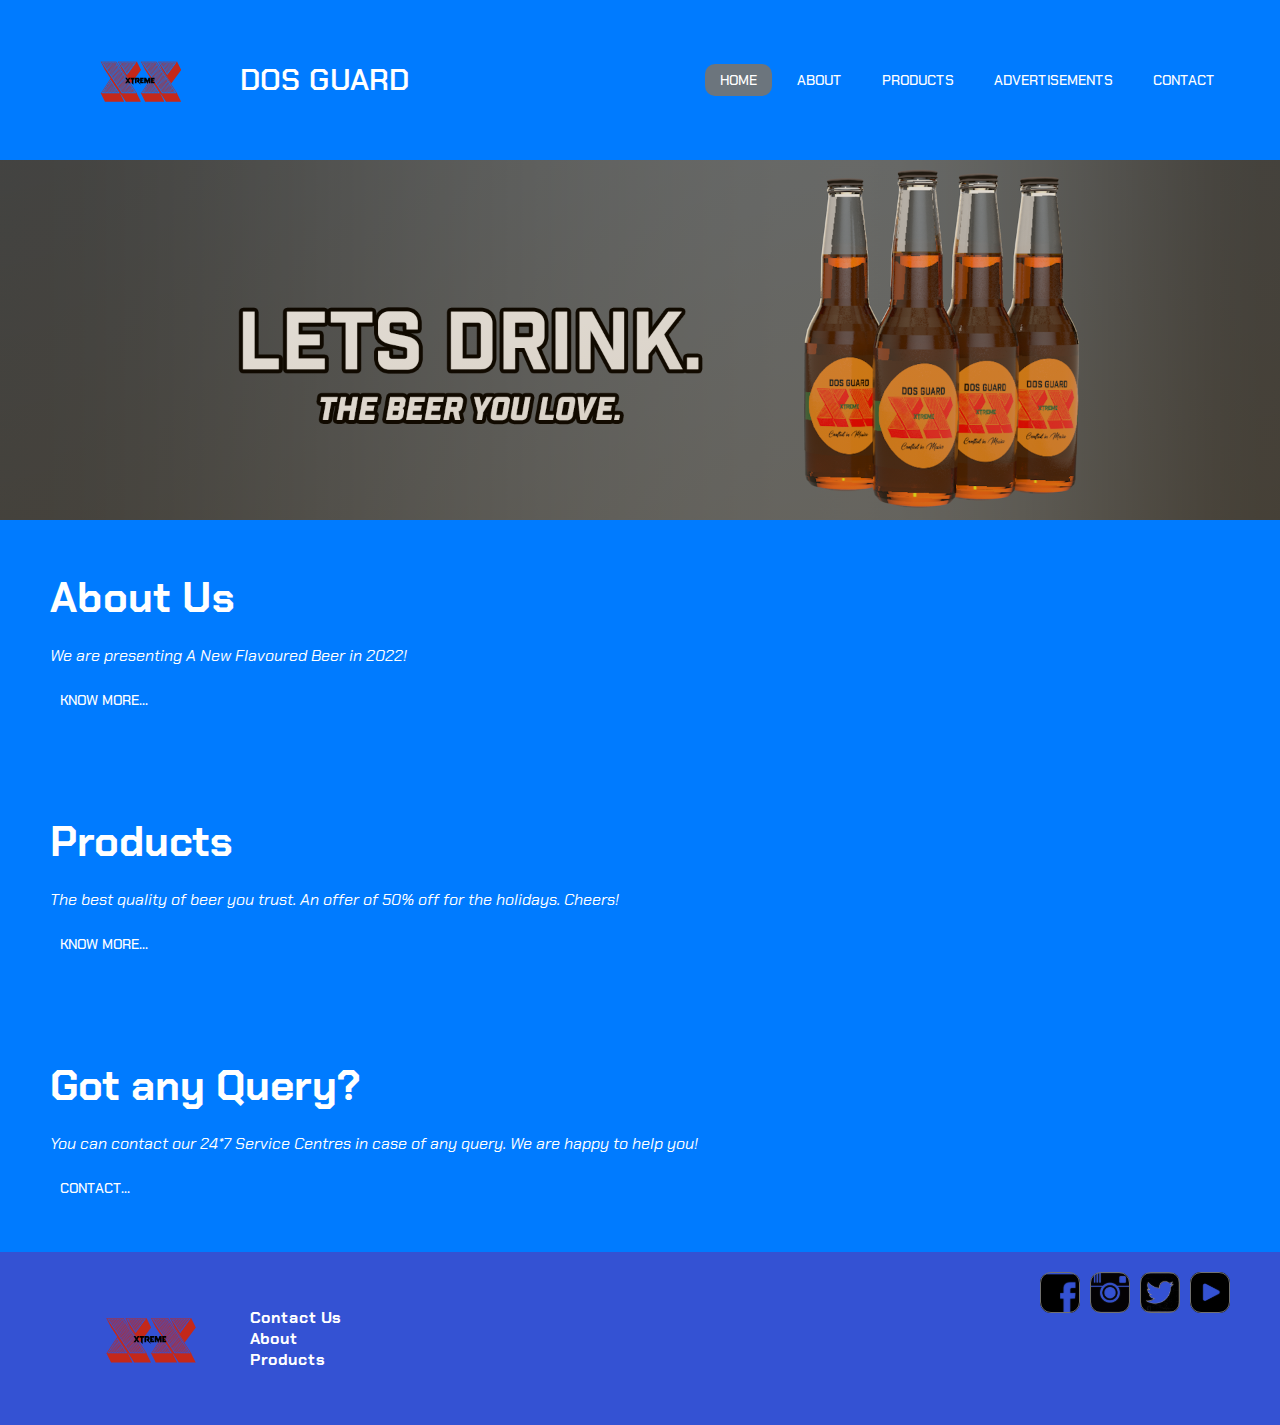
<file: index.html>
<!DOCTYPE html>
<html lang="en">
  <head>
    <meta charset="UTF-8" />
    <meta http-equiv="X-UA-Compatible" content="IE=edge" />
    <meta name="viewport" content="width=device-width, initial-scale=1.0" />
    <title>Home | Dos Guard</title>
    <!-- Font -->
    <link rel="preconnect" href="https://fonts.googleapis.com" />
    <link rel="preconnect" href="https://fonts.gstatic.com" crossorigin />
    <link
      href="https://fonts.googleapis.com/css2?family=Chakra+Petch:ital,wght@0,300;0,400;0,500;0,600;0,700;1,300;1,400;1,500;1,600;1,700&display=swap"
      rel="stylesheet"
    />
    <!-- Stylesheet -->
    <link rel="stylesheet" href="css/style.css" />
  </head>
  <body>
    <!--
      Navigation Bar
      It contains logo and navigation links to navigate through webpages of DOS GUARD website
    -->
    <nav>
      <div class="logo"><img src="assets/the-logo.svg" alt="" />Dos Guard</div>
      <div class="navbar">
        <a href="index.html" class="navlink active">Home</a>
        <a href="about.html" class="navlink">About</a>
        <a href="products.html" class="navlink">Products</a>
        <a href="advertisements.html" class="navlink">Advertisements</a>
        <a href="contact.html" class="navlink">Contact</a>
      </div>
    </nav>
    <!-- 
      Header
      It contains a background image related to the website 
      And animation on Heading an subheading text
     -->
    <header>
      <h1></h1>
      <span></span>
    </header>
    <!-- 
      Main
      It contains other sections of webpage with proper heading and description
     -->
    <main>
      <!-- 
        About Section
        It contains information about the organization and link to proper About Page of Website
       -->
      <section class="about">
        <h2>About Us</h2>
        <p>We are presenting A New Flavoured Beer in 2022!</p>
        <a href="about.html" class="cta">Know More...</a>
      </section>

      <!-- 
        Products Section
        It contains information about the products (One-liner) and link to proper Products page
       -->
      <section class="product">
        <h2>Products</h2>
        <p>The best quality of beer you trust. An offer of 50% off for the holidays. Cheers!</p>
        <a href="products.html" class="cta">Know More...</a>
      </section>

      <!-- 
        Contacts Section
        It contains link to proper contact page and one-liner for telling visitors about contact service
       -->
      <section class="contact-home">
        <h2>Got any Query?</h2>
        <p>
          You can contact our 24*7 Service Centres in case of any query. We are happy to help you!
        </p>
        <a href="contact.html" class="cta">Contact...</a>
      </section>
    </main>
    <footer>
      <div class="footer__logo">
        <img src="assets/the-logo.svg" alt="" />
      </div>
      <div class="footer__links">
        <a href="/contact.html" class="footer__links__link">Contact Us</a>
        <a href="/about.html" class="footer__links__link">About</a>
        <a href="/products.html" class="footer__links__link">Products</a>
      </div>
      <div class="footer__social">
        <a href="https://www.facebook.com/" class="footer__social__link">
          <img src="assets/facebook.svg" alt="" />
        </a>
        <a href="https://www.instagram.com/" class="footer__social__link">
          <img src="assets/insta.svg" alt="" />
        </a>
        <a href="https://www.twitter.com/" class="footer__social__link">
          <img src="assets/twitter.svg" alt="" />
        </a>
        <a href="https://www.youtube.com/" class="footer__social__link">
          <img src="assets/youtube.svg" alt="" />
        </a>
      </div>
    </footer>
  </body>
</html>
</file>
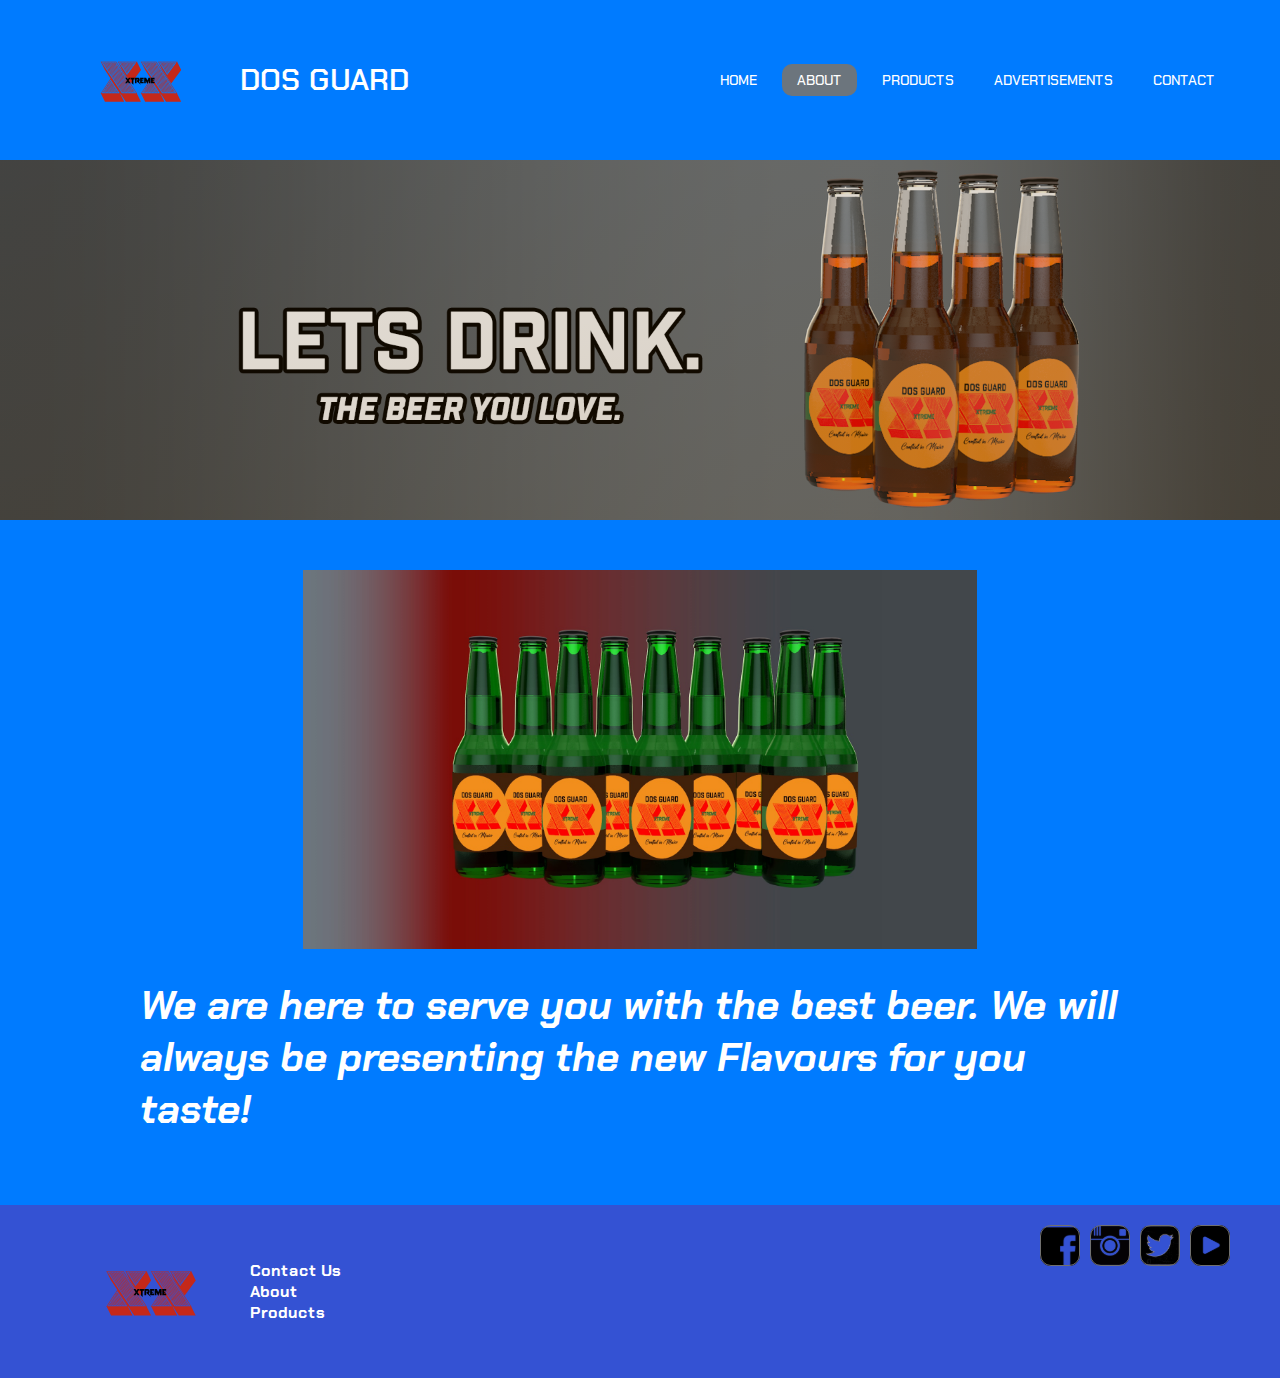
<file: about.html>
<!DOCTYPE html>
<html lang="en">
  <head>
    <meta charset="UTF-8" />
    <meta http-equiv="X-UA-Compatible" content="IE=edge" />
    <meta name="viewport" content="width=device-width, initial-scale=1.0" />
    <title>Home | Dos Guard</title>
    <!-- Font -->
    <link rel="preconnect" href="https://fonts.googleapis.com" />
    <link rel="preconnect" href="https://fonts.gstatic.com" crossorigin />
    <link
      href="https://fonts.googleapis.com/css2?family=Chakra+Petch:ital,wght@0,300;0,400;0,500;0,600;0,700;1,300;1,400;1,500;1,600;1,700&display=swap"
      rel="stylesheet"
    />
    <!-- Stylesheet -->
    <link rel="stylesheet" href="css/style.css" />
  </head>
  <body>
    <!--
      Navigation Bar
      It contains logo and navigation links to navigate through webpages of DOS GUARD website
    -->
    <nav>
      <div class="logo"><img src="assets/the-logo.svg" alt="" />Dos Guard</div>
      <div class="navbar">
        <a href="index.html" class="navlink">Home</a>
        <a href="about.html" class="navlink active">About</a>
        <a href="products.html" class="navlink">Products</a>
        <a href="advertisements.html" class="navlink">Advertisements</a>
        <a href="contact.html" class="navlink">Contact</a>
      </div>
    </nav>
    <!-- 
      Header
      It contains a background image related to the website 
      And animation on Heading an subheading text
     -->
    <header>
      <h1></h1>
      <span></span>
    </header>
    <main>
      <!-- 
        About Brief Section
        It contains description about the organization
        It also contains two images of beer
       -->
      <section class="about-brief">
        <div class="about-brief__image">
          <img src="img/prromise0008.jpg" alt="" />
        </div>
        <div class="about-brief__text">
          <p>
            We are here to serve you with the best beer. We will always be presenting the new
            Flavours for you taste!
          </p>
        </div>
      </section>
    </main>
    <footer>
      <div class="footer__logo">
        <img src="assets/the-logo.svg" alt="" />
      </div>
      <div class="footer__links">
        <a href="/contact.html" class="footer__links__link">Contact Us</a>
        <a href="/about.html" class="footer__links__link">About</a>
        <a href="/products.html" class="footer__links__link">Products</a>
      </div>
      <div class="footer__social">
        <a href="https://www.facebook.com/" class="footer__social__link">
          <img src="assets/facebook.svg" alt="" />
        </a>
        <a href="https://www.instagram.com/" class="footer__social__link">
          <img src="assets/insta.svg" alt="" />
        </a>
        <a href="https://www.twitter.com/" class="footer__social__link">
          <img src="assets/twitter.svg" alt="" />
        </a>
        <a href="https://www.youtube.com/" class="footer__social__link">
          <img src="assets/youtube.svg" alt="" />
        </a>
      </div>
    </footer>
  </body>
</html>
</file>
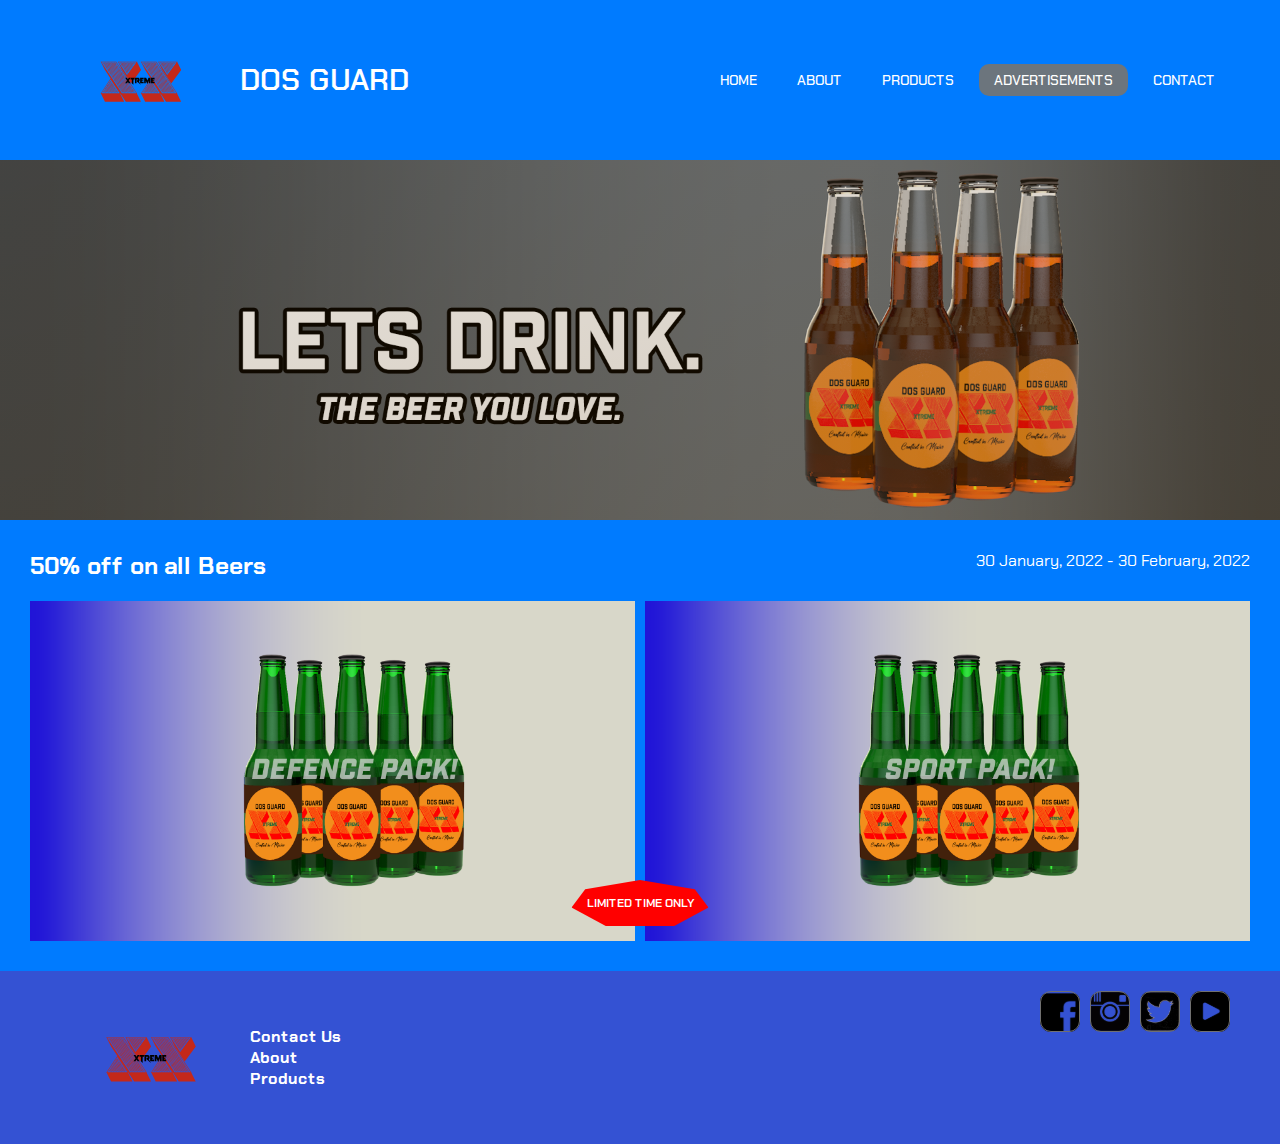
<file: advertisements.html>
<!DOCTYPE html>
<html lang="en">
  <head>
    <meta charset="UTF-8" />
    <meta http-equiv="X-UA-Compatible" content="IE=edge" />
    <meta name="viewport" content="width=device-width, initial-scale=1.0" />
    <title>Home | Dos Guard</title>
    <!-- Font -->
    <link rel="preconnect" href="https://fonts.googleapis.com" />
    <link rel="preconnect" href="https://fonts.gstatic.com" crossorigin />
    <link
      href="https://fonts.googleapis.com/css2?family=Chakra+Petch:ital,wght@0,300;0,400;0,500;0,600;0,700;1,300;1,400;1,500;1,600;1,700&display=swap"
      rel="stylesheet"
    />
    <!-- Stylesheet -->
    <link rel="stylesheet" href="css/style.css" />
  </head>
  <body>
    <!--
      Navigation Bar
      It contains logo and navigation links to navigate through webpages of DOS GUARD website
    -->
    <nav>
      <div class="logo">
        <img src="assets/the-logo.svg" alt="" />Dos Guard
      </div>
      <div class="navbar">
        <a href="index.html" class="navlink">Home</a>
        <a href="about.html" class="navlink">About</a>
        <a href="products.html" class="navlink">Products</a>
        <a href="advertisements.html" class="navlink active">Advertisements</a>
        <a href="contact.html" class="navlink">Contact</a>
      </div>
    </nav>
    <!-- 
      Header
      It contains a background image related to the website 
      And animation on Heading an subheading text
     -->
    <header>
      <h1></h1>
      <span></span>
    </header>
    <main>
      <section class="sale">
        <h2>50% off on all Beers</h2>
        <div class="time">30 January, 2022 - 30 February, 2022</div>
        <div class="img">
          <img src="img/bottle-1.png" alt="Advertisements" />
          <img src="/img/bottle-2.png" alt="" />
        </div>
        <div class="animation">Limited Time Only</div>
      </section>
    </main>
    <footer>
      <div class="footer__logo">
        <img src="assets/the-logo.svg" alt="" />
      </div>
      <div class="footer__links">
        <a href="/contact.html" class="footer__links__link">Contact Us</a>
        <a href="/about.html" class="footer__links__link">About</a>
        <a href="/products.html" class="footer__links__link">Products</a>
      </div>
      <div class="footer__social">
        <a href="https://www.facebook.com/" class="footer__social__link">
          <img src="assets/facebook.svg" alt="" />
        </a>
        <a href="https://www.instagram.com/" class="footer__social__link">
          <img src="assets/insta.svg" alt="" />
        </a>
        <a href="https://www.twitter.com/" class="footer__social__link">
          <img src="assets/twitter.svg" alt="" />
        </a>
        <a href="https://www.youtube.com/" class="footer__social__link">
          <img src="assets/youtube.svg" alt="" />
        </a>
      </div>
    </footer>
  </body>
</html>
</file>
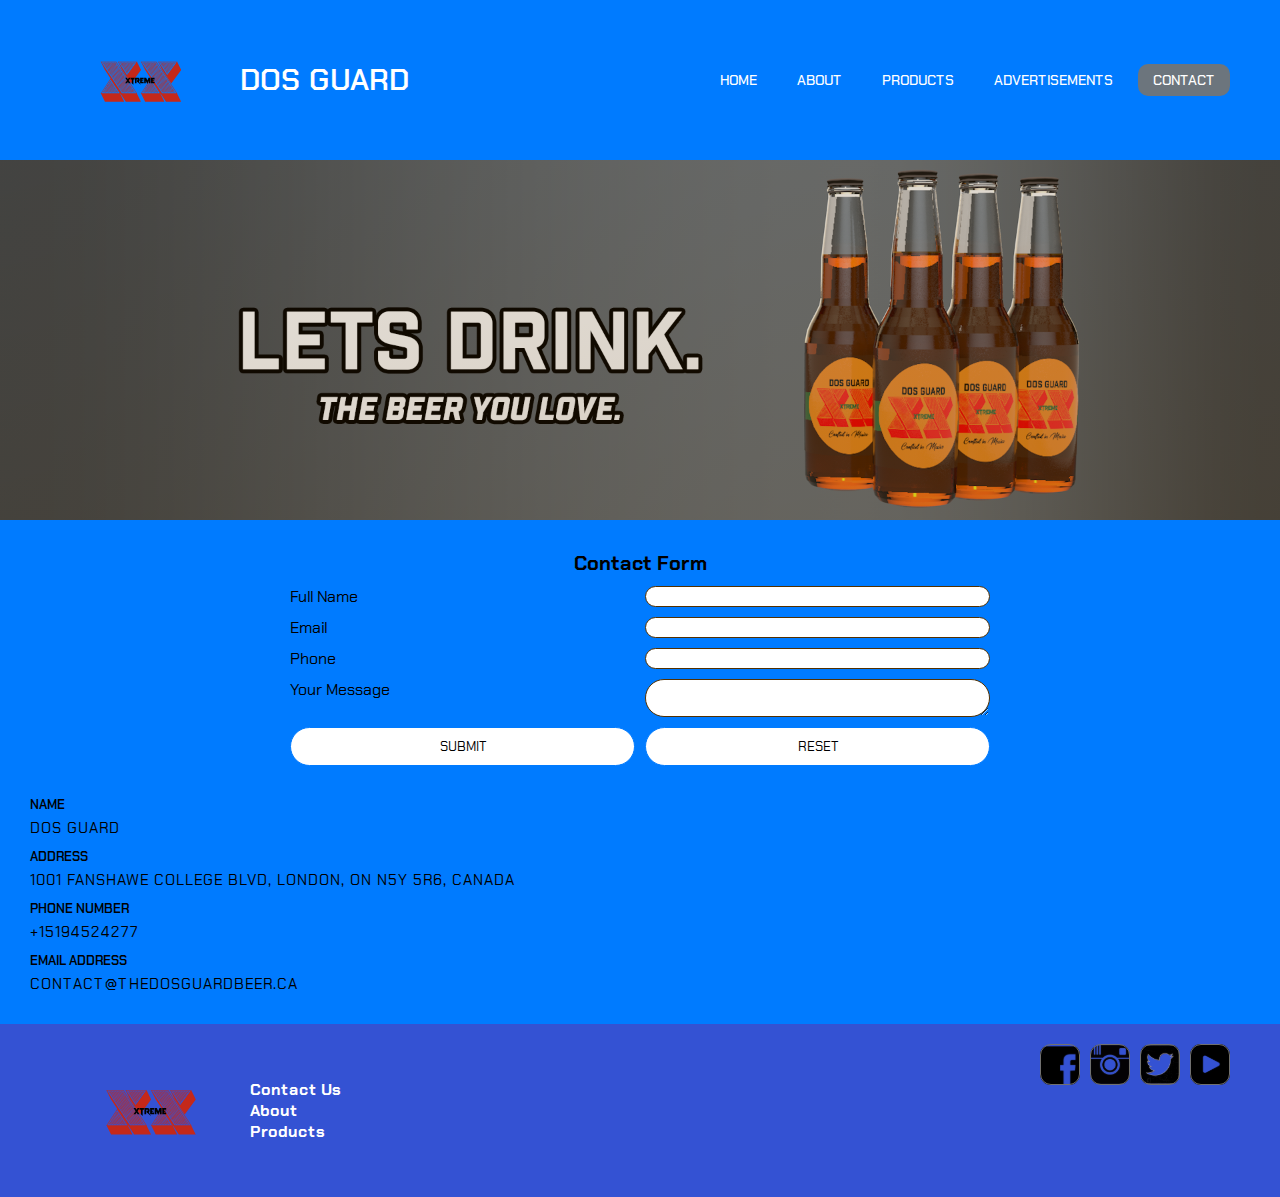
<file: contact.html>
<!DOCTYPE html>
<html lang="en">
  <head>
    <meta charset="UTF-8" />
    <meta http-equiv="X-UA-Compatible" content="IE=edge" />
    <meta name="viewport" content="width=device-width, initial-scale=1.0" />
    <title>Home | Dos Guard</title>
    <!-- Font -->
    <link rel="preconnect" href="https://fonts.googleapis.com" />
    <link rel="preconnect" href="https://fonts.gstatic.com" crossorigin />
    <link
      href="https://fonts.googleapis.com/css2?family=Chakra+Petch:ital,wght@0,300;0,400;0,500;0,600;0,700;1,300;1,400;1,500;1,600;1,700&display=swap"
      rel="stylesheet"
    />
    <!-- Stylesheet -->
    <link rel="stylesheet" href="css/style.css" />
  </head>
  <body>
    <!--
      Navigation Bar
      It contains logo and navigation links to navigate through webpages of DOS GUARD website
    -->
    <nav>
      <div class="logo"><img src="assets/the-logo.svg" alt="" />Dos Guard</div>
      <div class="navbar">
        <a href="index.html" class="navlink">Home</a>
        <a href="about.html" class="navlink">About</a>
        <a href="products.html" class="navlink">Products</a>
        <a href="advertisements.html" class="navlink">Advertisements</a>
        <a href="contact.html" class="navlink active">Contact</a>
      </div>
    </nav>
    <!-- 
      Header
      It contains a background image related to the website 
      And animation on Heading an subheading text
     -->
    <header>
      <h1></h1>
      <span></span>
    </header>
    <main>
      <section class="contact">
        <!-- 
          Contact Details
          These are simple details that can be used by user to email or call us or visit us.
         -->
        <div class="contact-details">
          <div class="contact-detail-group">
            <div class="contact-detail-group-heading">Name</div>
            <div class="contact-detail-group-detail">Dos Guard</div>
          </div>
          <div class="contact-detail-group">
            <div class="contact-detail-group-heading">Address</div>
            <div class="contact-detail-group-detail">
              1001 Fanshawe College Blvd, London, ON N5Y 5R6, Canada
            </div>
          </div>
          <div class="contact-detail-group">
            <div class="contact-detail-group-heading">Phone Number</div>
            <div class="contact-detail-group-detail">+15194524277</div>
          </div>
          <div class="contact-detail-group">
            <div class="contact-detail-group-heading">Email Address</div>
            <div class="contact-detail-group-detail">contact@thedosguardbeer.ca</div>
          </div>
        </div>
        <!-- 
          Contact Map
          It is a embedded google map so that user can locate us
         -->
        <div class="contact-map">
          <iframe
            src="https://www.google.com/maps/embed?pb=!1m18!1m12!1m3!1d46707.144215005974!2d-81.26008641023196!3d42.974133912189544!2m3!1f0!2f0!3f0!3m2!1i1024!2i768!4f13.1!3m3!1m2!1s0x882eed0db33e1e9f%3A0xafcae4298924fa54!2sFanshawe%20College!5e0!3m2!1sen!2sin!4v1644648866405!5m2!1sen!2sin"
            style="border: 0"
            allowfullscreen=""
            loading="lazy"
          ></iframe>
        </div>
        <!-- 
          Contact Form
          User can contact us using this form.
        -->
        <form method="get" class="contact-form" action="#">
          <div class="contact-form__heading">Contact Form</div>
          <div class="contact-form__group">
            <label for="name" class="contact-form__group__label">Full Name</label>
            <input type="text" name="name" id="name" class="contact-form__group__input" required />
          </div>
          <div class="contact-form__group">
            <label for="email" class="contact-form__group__label">Email</label>
            <input
              type="email"
              name="email"
              id="email"
              class="contact-form__group__input"
              required
            />
          </div>
          <div class="contact-form__group">
            <label for="phone" class="contact-form__group__label">Phone</label>
            <input
              type="tel"
              pattern="[0-9]{3}-[0-9]{2}-[0-9]{3}"
              name="phone"
              id="phone"
              class="contact-form__group__input"
              required
            />
          </div>
          <div class="contact-form__group">
            <label for="message" class="contact-form__group__label">Your Message</label>
            <textarea
              name="message"
              id="message"
              class="contact-form__group__input"
              required
            ></textarea>
          </div>
          <div class="contact-form__group">
            <input type="submit" name="phone" id="phone" class="contact-form__group__input" />
            <input type="reset" name="phone" id="phone" class="contact-form__group__input" />
          </div>
        </form>
      </section>
    </main>
    <footer>
      <div class="footer__logo">
        <img src="assets/the-logo.svg" alt="" />
      </div>
      <div class="footer__links">
        <a href="/contact.html" class="footer__links__link">Contact Us</a>
        <a href="/about.html" class="footer__links__link">About</a>
        <a href="/products.html" class="footer__links__link">Products</a>
      </div>
      <div class="footer__social">
        <a href="https://www.facebook.com/" class="footer__social__link">
          <img src="assets/facebook.svg" alt="" />
        </a>
        <a href="https://www.instagram.com/" class="footer__social__link">
          <img src="assets/insta.svg" alt="" />
        </a>
        <a href="https://www.twitter.com/" class="footer__social__link">
          <img src="assets/twitter.svg" alt="" />
        </a>
        <a href="https://www.youtube.com/" class="footer__social__link">
          <img src="assets/youtube.svg" alt="" />
        </a>
      </div>
    </footer>
  </body>
</html>
</file>
<file: css/style.css>
/* Reset CSS */
*,
*::before,
*::after {
  padding: 0;
  margin: 0;
  box-sizing: inherit;
  font-family: inherit;
  color: inherit;
}
html {
  scroll-behavior: smooth;
}
body {
  overflow-x: hidden;
  font-family: "Chakra Petch", sans-serif;
}
a {
  text-decoration: none;
  color: currentColor;
}
img {
  display: block;
  max-width: 100%;
}
/* Navbar */
nav {
  display: flex;
  align-items: center;
  justify-content: space-between;
  padding: 20px 50px;
  flex-wrap: wrap;
  color: white;
  background-color: #007bff;
}
nav .logo {
  display: flex;
  align-items: center;
  grid-gap: 10px;
  font-size: 30px;
  text-transform: uppercase;
  font-weight: 600;
}
nav .logo img {
  width: 180px;
}
nav .navbar {
  display: flex;
  flex-wrap: wrap;
  grid-gap: 10px;
}
nav .navbar .navlink {
  font-size: 14px;
  padding: 7px 15px;
  border-radius: 10px;
  outline: none;
  border: none;
  transition: color 0.2s, background-color 0.3s;
  text-transform: uppercase;
  font-weight: 500;
  color: white;
}
nav .navbar .navlink.active {
  background-color: #6c757d;
  color: white;
}
nav .navbar .navlink:hover {
  background-color: #6c757d;
  color: white;
}

@media screen and (max-width: 1000px) {
  nav {
    flex-direction: column;
    grid-gap: 20px;
    padding: 30px;
  }
  nav .navbar {
    justify-content: center;
    align-items: center;
  }
}

/* Footer */
footer {
  display: flex;
  padding: 20px 50px;
  background-color: #543100;
  color: white;
  background-color: #3452d3;
}
.footer__logo {
  width: 200px;
}
.footer__links {
  margin-right: auto;
  display: flex;
  flex-direction: column;
  align-items: left;
  justify-content: center;
  font-weight: bold;
}
.footer__social {
  display: flex;
  grid-gap: 10px;
}
/* Homepage */
/* ------------------------
------------ Home Page 
------------------------ */

/* Header */
header {
  background-image: linear-gradient(to right bottom, #54310022, #54310044),
    url("../img/fmain.png");
  min-height: 40vh;
  background-position: center;
  background-size: cover;
  display: flex;
  flex-direction: column;
  align-items: center;
  justify-content: center;
  text-align: center;
}
h1 {
  font-size: 62px;
  color: white;
  text-transform: uppercase;
  letter-spacing: 2px;
  animation-name: moveInFromLeftFade;
  animation-duration: 1s;
  animation-timing-function: ease-out;
}
header span {
  color: white;
  font-size: 20px;
  text-transform: uppercase;
  letter-spacing: 4px;
  animation-name: moveInFromRightFade;
  animation-duration: 1s;
  animation-timing-function: ease-out;
}
/* About Section */
section.about {
  display: flex;
  flex-direction: column;
  grid-gap: 20px;
  padding: 50px;
  background-color: #007bff;
  color: white;
}
section.about h2 {
  font-size: 42px;
  color: #543100;
  color: white;
}
section p {
  font-style: italic;
}
section.about .cta {
  font-size: 14px;
  text-transform: uppercase;
  font-weight: 500;
  color: #543100;
  padding: 5px 10px;
  color: white;
}
section.about .cta:hover {
  text-decoration: underline;
  background-color: #ffbf0033;
}
/* Product Section */
section.product {
  display: flex;
  flex-direction: column;
  grid-gap: 20px;
  padding: 50px;
  /* background-color: #ffbf0022; */
  background-color: #007bff;
  color: white;
}
section.product h2 {
  font-size: 42px;
  color: #543100;
  color: white;
}
section.product .cta {
  font-size: 14px;
  text-transform: uppercase;
  font-weight: 500;
  color: #543100;
  padding: 5px 10px;
  color: white;
}
section.product .cta:hover {
  text-decoration: underline;
  background-color: #ffbf0033;
}
/* Contact Section */
section.contact-home {
  display: flex;
  flex-direction: column;
  grid-gap: 20px;
  padding: 50px;
  background-color: #007bff;
  color: white;
}
section.contact-home h2 {
  font-size: 42px;
  /* color: #543100; */
  color: white;
}
section.contact-home .cta {
  font-size: 14px;
  text-transform: uppercase;
  font-weight: 500;
  /* color: #543100; */
  padding: 5px 10px;
  color: white;
}
section.contact-home .cta:hover {
  text-decoration: underline;
  background-color: #ffbf0033;
}

/* About Page */

h1 {
  font-size: 62px;
  color: white;
  text-transform: uppercase;
  letter-spacing: 2px;
  animation-name: moveInFromLeftFade;
  animation-duration: 1s;
  animation-timing-function: ease-out;
}
header span {
  color: white;
  font-size: 20px;
  text-transform: uppercase;
  letter-spacing: 4px;
  animation-name: moveInFromRightFade;
  animation-duration: 1s;
  animation-timing-function: ease-out;
}

/* about brief */
main {
  background-color: #007bff;
}
section.about-brief {
  display: grid;
  grid-template-rows: 379px 1fr;
  grid-gap: 10px;
  padding: 50px 30px;
  /* background-color: #ffbf0022; */
}
section.about-brief .about-brief__text {
  font-weight: bold;
  font-size: 40px;
  color: white;
  display: flex;
  align-items: center;
  /* background-color: #ffffff; */
  padding: 20px;
  max-width: 1000px;
  margin: 0 auto;
}
section.about-brief .about-brief__image {
  max-width: 60%;
  margin: 0 auto;
  overflow: hidden;
}
section.about-brief .about-brief__image img {
  height: 100%;
  object-fit: cover;
  width: 100%;
}
@media screen and (min-width: 1000px) {
  /* section.about-brief {
    grid-template-rows: 50% 1fr;
  } */
}

/* Products Page */

h1 {
  font-size: 62px;
  color: white;
  text-transform: uppercase;
  letter-spacing: 2px;
  animation-name: moveInFromLeftFade;
  animation-duration: 1s;
  animation-timing-function: ease-out;
}
header span {
  color: white;
  font-size: 20px;
  text-transform: uppercase;
  letter-spacing: 4px;
  animation-name: moveInFromRightFade;
  animation-duration: 1s;
  animation-timing-function: ease-out;
}
/* Products */
section.products {
  display: grid;
  grid-gap: 20px;
  grid-template-columns: repeat(auto-fit, minmax(250px, 1fr));
  padding: 30px;
  color: #543100;
}
section.products .product {
  color: white;
  border-radius: 10px;
  /* background-color: #ffbf0033; */
  padding: 10px;
  display: flex;
  flex-direction: column;
  text-align: center;
}
section.products .product .product-image {
  border-radius: 10px;
  overflow: hidden;
  margin-bottom: 10px;
  height: 195px;
}
section.products .product .product-image img {
  height: 100%;
  width: 100%;
  object-fit: cover;
}

section.products .product .product-name {
  font-weight: 700;
  /* text-transform: uppercase; */
  font-size: 22px;
}
section.products .product .product-price {
  display: none;
}
section.products .product .product-buy {
  font-size: 14px;
  text-transform: uppercase;
  font-weight: 600;
  cursor: pointer;
  padding: 10px;
  border-radius: 10px;
  transition: all 0.3s;
  display: none;
}
section.products .product .product-buy:hover {
  background-color: #007bff;
  color: white;
}
.product-details-popup {
  border-radius: 20px;

  color: white;
  position: fixed;
  top: 0;
  left: 0;
  width: 100vw;
  height: 100vh;
  display: flex;
  justify-content: center;
  align-items: center;
  flex-direction: column;
  background-color: #007bff44;
}
.product-details-popup-container {
  background-color: #fff;
  color: #007bff;
  border-radius: 20px;
  box-shadow: 1px 2px 6px #00000044;
  padding: 20px;
  max-width: 1000px;
  width: 80%;

  display: flex;
  flex-direction: column;
  grid-gap: 10px;
}
.product-image {
  display: flex;
  align-items: center;
  justify-content: center;
  height: 300px;
  margin-bottom: 10px;
}
.product-image img {
  object-fit: contain;
  object-position: center;
  height: 100%;
  border-radius: 20px;
}
.product-name,
.product-description,
.buy {
  padding: 0 20px;
}
.product-name {
  font-size: 32px;
  font-weight: bold;
}
.buy {
  cursor: pointer;
  /* border: 1px solid white; */
  border: 1px solid #007bff;
  padding: 10px 20px;
  border-radius: 10px;
}
.close {
  color: #007bff;
  font-weight: bold;
  text-align: right;
  cursor: pointer;
}

/* Advertisement Page */

h1 {
  font-size: 62px;
  color: white;
  text-transform: uppercase;
  letter-spacing: 2px;
  animation-name: moveInFromLeftFade;
  animation-duration: 1s;
  animation-timing-function: ease-out;
}
header span {
  color: white;
  font-size: 20px;
  text-transform: uppercase;
  letter-spacing: 4px;
  animation-name: moveInFromRightFade;
  animation-duration: 1s;
  animation-timing-function: ease-out;
}

section.sale {
  color: white;
  /* background-color: antiquewhite; */
  background-color: #007bff;
  padding: 30px;
  display: grid;
  grid-template-columns: 1fr 1fr;
  grid-template-rows: auto 1fr;
  grid-gap: 20px;
  position: relative;
}
section.sale h2 {
  /* color: #543100; */
  /* color: white; */
}
section.sale .time {
  justify-self: right;
}
section.sale .img {
  grid-column: 1/3;
  display: grid;
  grid-template-columns: 1fr 1fr;
  grid-gap: 10px;
  min-height: 300px;
}
section.sale .img img {
  width: 100%;
  height: 100%;
  object-fit: cover;
}

section.sale .animation {
  font-size: 12px;
  text-transform: uppercase;
  font-weight: 600;
  position: absolute;
  bottom: 10%;
  left: 50%;
  transform: translateX(-50%);
  background-color: red;
  color: white;
  padding: 15px;
  clip-path: polygon(
    50% 0%,
    90% 20%,
    100% 60%,
    75% 100%,
    25% 100%,
    0% 60%,
    10% 20%
  );
  animation: vibrateFade 2s ease 0s 1 normal forwards;
}

/* Contact Page */

h1 {
  font-size: 62px;
  color: white;
  text-transform: uppercase;
  letter-spacing: 2px;
  animation-name: moveInFromLeftFade;
  animation-duration: 1s;
  animation-timing-function: ease-out;
}
header span {
  color: white;
  font-size: 20px;
  text-transform: uppercase;
  letter-spacing: 4px;
  animation-name: moveInFromRightFade;
  animation-duration: 1s;
  animation-timing-function: ease-out;
}

section.contact {
  display: grid;
  grid-template-columns: 1fr 1fr;
  grid-gap: 30px;
  padding: 30px;
  /* background-color: antiquewhite; */
  background-color: #007bff;
}
section.contact .contact-details {
  display: flex;
  flex-direction: column;
  grid-gap: 10px;
}
section.contact .contact-details .contact-detail-group {
  display: flex;
  flex-direction: column;
  grid-gap: 5px;
}
section.contact
  .contact-details
  .contact-detail-group
  .contact-detail-group-heading {
  font-size: 13px;
  font-weight: 600;
  text-transform: uppercase;
}
section.contact
  .contact-details
  .contact-detail-group
  .contact-detail-group-detail {
  font-size: 15px;
  letter-spacing: 1px;
  text-transform: uppercase;
}

section.contact .contact-map iframe {
  width: 100%;
  height: 100%;
}

section.contact .contact-form {
  justify-self: center;
  width: 80%;
  max-width: 700px;
  grid-area: 1 / 1 / 3 / 3;
  display: flex;
  flex-direction: column;
  grid-gap: 10px;
}
section.contact .contact-form .contact-form__heading {
  font-size: 20px;
  font-weight: 700;
  text-align: center;
}
section.contact .contact-form .contact-form__group {
  display: grid;
  grid-template-columns: 1fr 1fr;
  grid-gap: 10px;
}
section.contact .contact-form .contact-form__group .contact-form__label {
}
section.contact .contact-form .contact-form__group .contact-form__group__input {
  outline: none;
  border-radius: 20px;
  border: 1px solid #543100;
  padding: 1px 10px;
  color: #543100;
}
section.contact
  .contact-form
  .contact-form__group
  .contact-form__group__input[type="submit"],
section.contact
  .contact-form
  .contact-form__group
  .contact-form__group__input[type="reset"] {
  padding: 10px 20px;
  border-radius: 20px;
  outline: none;
  border: none;
  /* background-color: #543100; */
  background-color: white;
  /* color: antiquewhite; */
  color: black;
  /* border: 1px solid #543100; */
  border: 1px solid #007bff;

  text-transform: uppercase;
  transition: all 0.4s;
}

section.contact
  .contact-form
  .contact-form__group
  .contact-form__group__input[type="submit"]:hover,
section.contact
  .contact-form
  .contact-form__group
  .contact-form__group__input[type="reset"]:hover {
  background-color: antiquewhite;
  border: 1px solid #543100;
  color: #543100;
}

@media screen and (max-width: 800px) {
  section.contact {
    grid-template-columns: 1fr;
    grid-auto-rows: auto;
  }
}

/* Animations */
@keyframes moveInFromLeftFade {
  0% {
    opacity: 0;
    transform: translateX(-100px);
  }
  70% {
    transform: translateX(10px);
  }
  100% {
    opacity: 1;
    transform: translate(0);
  }
}
@keyframes moveInFromRightFade {
  0% {
    opacity: 0;
    transform: translateX(100px);
  }
  70% {
    transform: translateX(-10px);
  }
  100% {
    opacity: 1;
    transform: translate(0);
  }
}
@keyframes vibrateFade {
  0%,
  100% {
    transform: translateX(-50%) translateY(0);
  }

  10%,
  30%,
  50%,
  70% {
    transform: translateX(-50%) translateY(-10px);
  }

  20%,
  40%,
  60% {
    transform: translateX(-50%) translateY(10px);
  }

  80% {
    transform: translateX(-50%) translateY(8px);
  }

  90% {
    transform: translateX(-50%) translateY(-8px);
  }
}
/* Use as
animation-name: moveInFromLeft;
animation-duration: 1s;
animation-timing-function: ease-out;
*/
.textcenter {
  padding-top: 20px;
  color: white;
  text-align: center;
}
</file>
